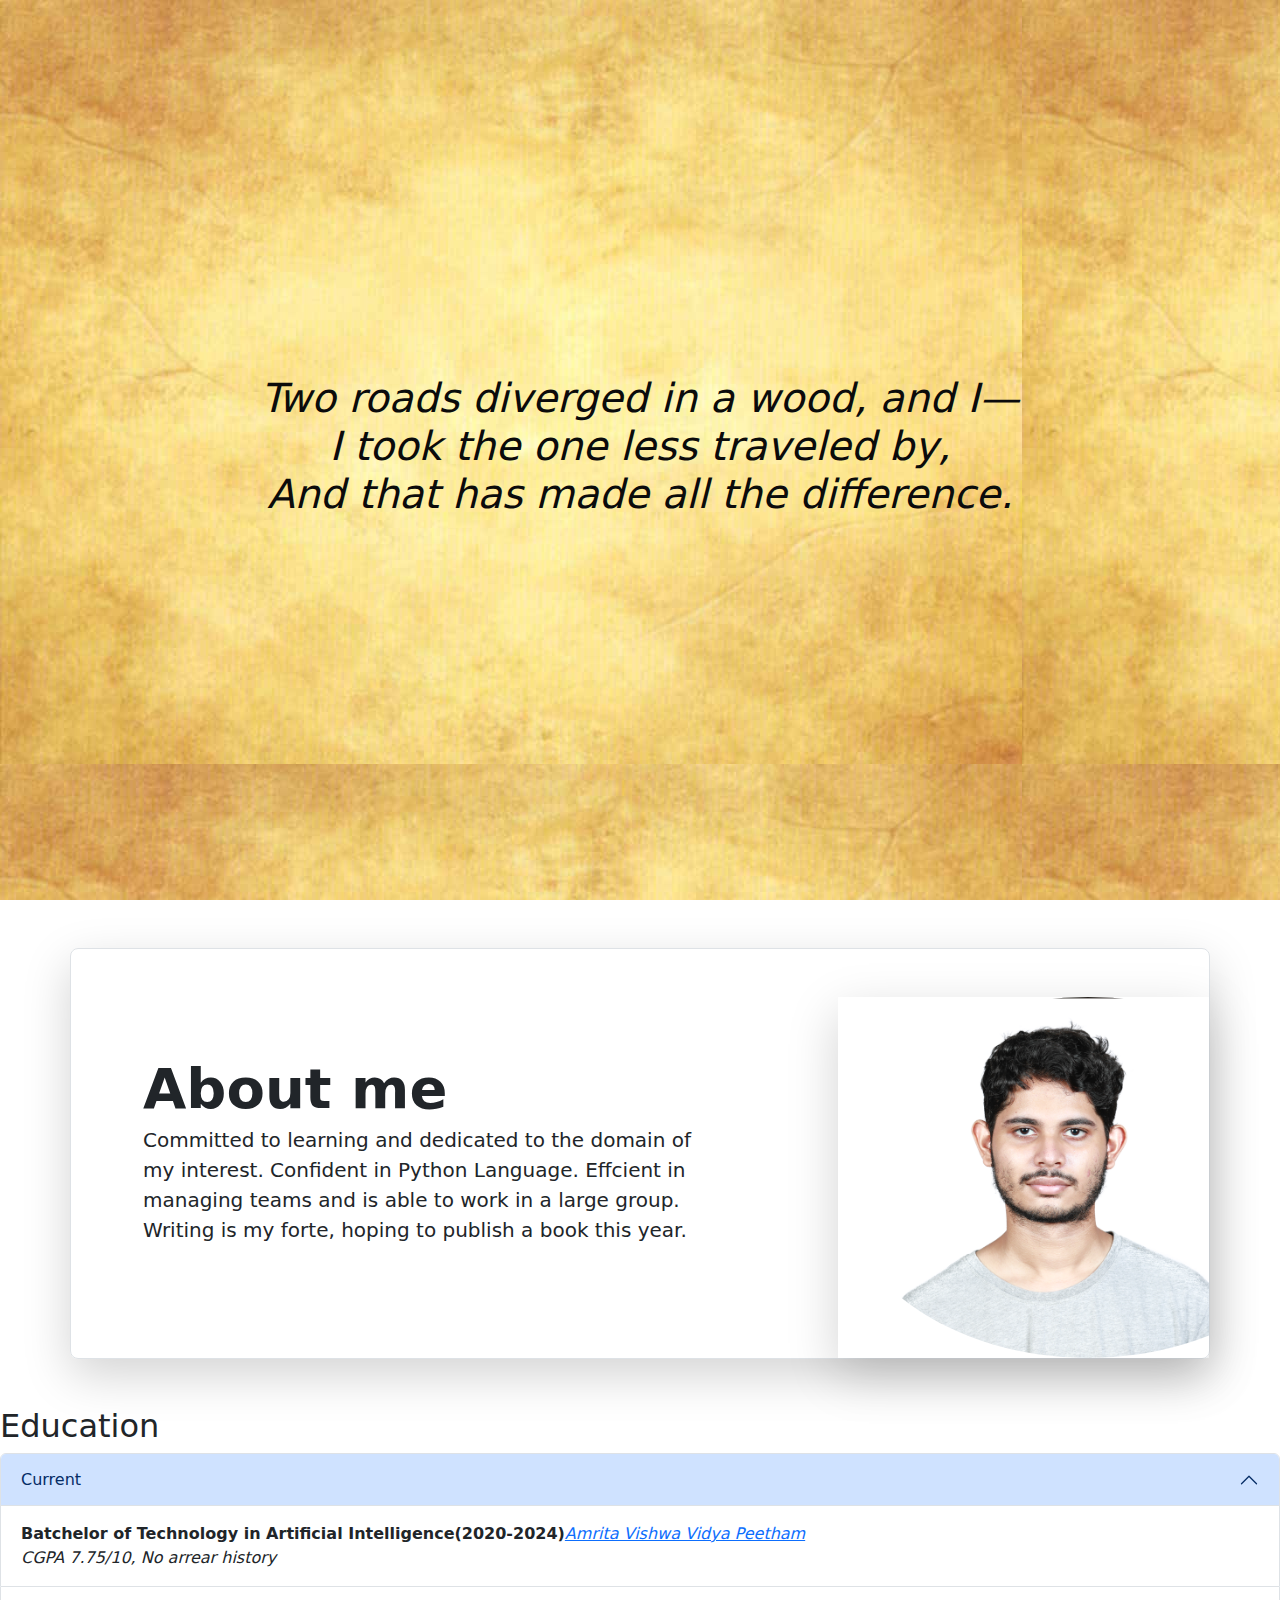
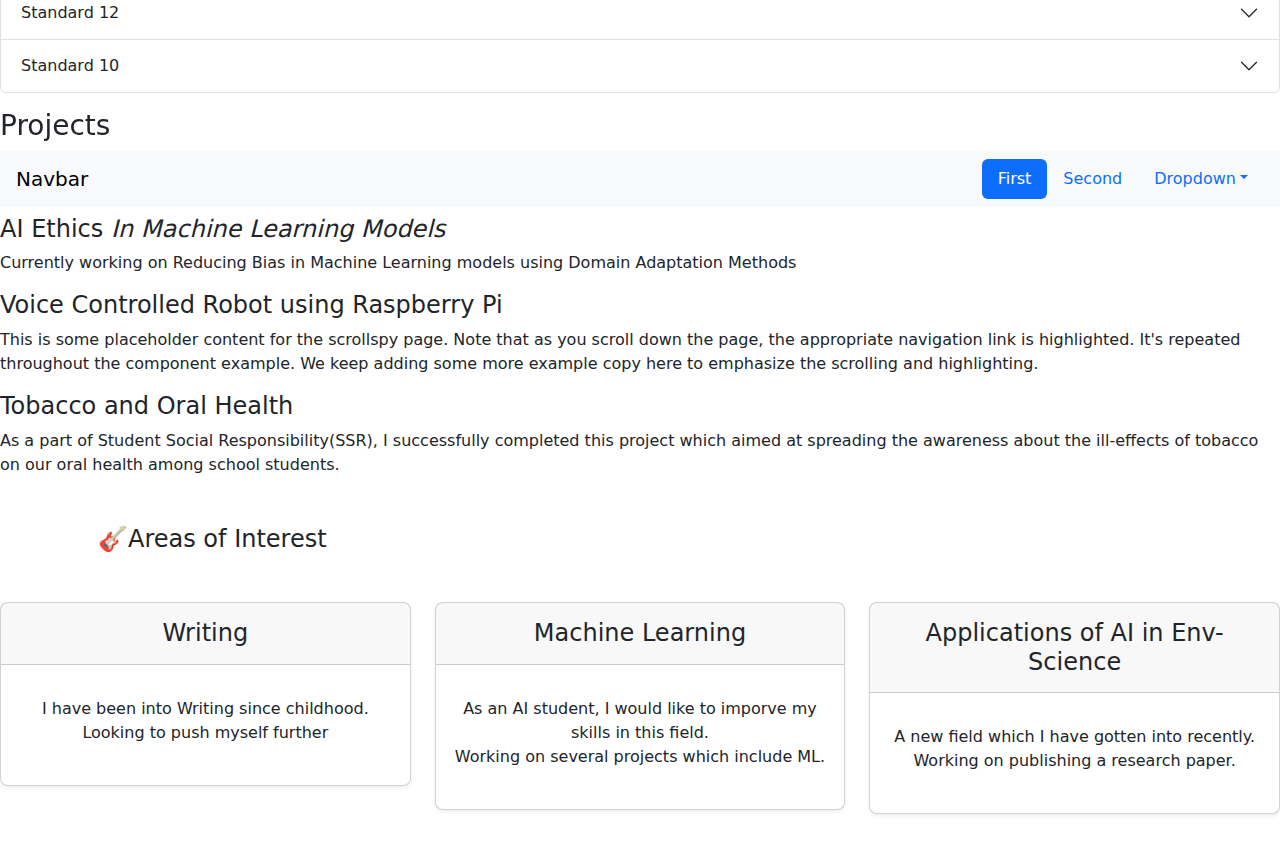
<file: index.html>
<!DOCTYPE html>
<html lang="en">
<head>
    <meta charset="UTF-8">
    <meta http-equiv="X-UA-Compatible" content="IE=edge">
    <meta name="viewport" content="width=device-width, initial-scale=1.0">
    <link href="https://cdn.jsdelivr.net/npm/bootstrap@5.2.3/dist/css/bootstrap.min.css" rel="stylesheet">
    <script src="https://cdn.jsdelivr.net/npm/bootstrap@5.2.3/dist/js/bootstrap.bundle.min.js"></script>
    <title>My Profile</title>
</head>
<body>
    <div
    class="bg-image d-flex justify-content-center align-items-center"

    style="background-image: url('Hey.jpg');
      height: 100vh;"
    >
    <h1 style ="text-align: center; color: #0b0b0b"><em> Two roads diverged in a wood, and I—<br>
      I took the one less traveled by,<br>
      And that has made all the difference.</em></h2>

</div>
<div class="container my-5">
    <div class="row p-4 pb-0 pe-lg-0 pt-lg-5 align-items-center rounded-3 border shadow-lg">
      <div class="col-lg-7 p-3 p-lg-5 pt-lg-3">
        <h1 class="display-4 fw-bold lh-1">About me</h1>
        <p class="lead">Committed to learning and dedicated to the domain of my interest. Confident in Python Language. Effcient in managing teams and is able to work in a large group.<br>Writing is my forte, hoping to publish a book this year.</em></p>
      </div>
      <div class="col-lg-4 offset-lg-1 p-0 overflow-hidden shadow-lg">
        <img src="Screenshot_20230124_112635.png" class="rounded-circle" alt="Cinque Terre", width = 500>
      </div>
    </div>
  </div>


  <div>
    <h2>Education</h2>
    <div class="bd-example-snippet bd-code-snippet"><div class="bd-example">
    <div class="accordion" id="accordionExample">
      <div class="accordion-item">
        <h4 class="accordion-header" id="headingOne">
          <button class="accordion-button" type="button" data-bs-toggle="collapse" data-bs-target="#collapseOne" aria-expanded="true" aria-controls="collapseOne">
            Current
          </button>
        </h4>
        <div id="collapseOne" class="accordion-collapse collapse show" aria-labelledby="headingOne" data-bs-parent="#accordionExample">
          <div class="accordion-body">
            <strong>Batchelor of Technology in Artificial Intelligence(2020-2024)</strong><a href="https://www.amrita.edu/" target="_blank"><em>Amrita Vishwa Vidya Peetham</em></a><br>
            <em>CGPA 7.75/10, No arrear history</em>
          </div>
        </div>
      </div>
      <div class="accordion-item">
        <h4 class="accordion-header" id="headingTwo">
          <button class="accordion-button collapsed" type="button" data-bs-toggle="collapse" data-bs-target="#collapseTwo" aria-expanded="false" aria-controls="collapseTwo">
            Standard 12
          </button>
        </h4>
        <div id="collapseTwo" class="accordion-collapse collapse" aria-labelledby="headingTwo" data-bs-parent="#accordionExample">
          <div class="accordion-body">
            <strong>12th Pass CBSE Board(2019-2020)</strong> <a href="https://www.bhavanselamakkara.ac.in/" target="_blank"><em>Bharatiya Vidya Bhavan</em></a><br>
            <em>94.3%/100</em>
          </div>
        </div>
      </div>
      <div class="accordion-item">
        <h4 class="accordion-header" id="headingThree">
          <button class="accordion-button collapsed" type="button" data-bs-toggle="collapse" data-bs-target="#collapseThree" aria-expanded="false" aria-controls="collapseThree">
           Standard 10
          </button>
        </h4>
        <div id="collapseThree" class="accordion-collapse collapse" aria-labelledby="headingThree" data-bs-parent="#accordionExample">
          <div class="accordion-body">
            <strong>10th Pass CBSE Board(2017-2018)</strong> <a href="https://www.bhavanselamakkara.ac.in/" target="_blank"><em>Bharatiya Vidya Bhavan</em></a><br>
            <em>92.3%/100</em>
          </div>
        </div>
      </div>
    </div>
    </div></div>
  </div>
</article>
<article class="my-3" id="scrollspy">
  <div class="bd-heading sticky-xl-top align-self-start mt-5 mb-3 mt-xl-0 mb-xl-2">
    <h3>Projects</h3>
  </div>

  <div>
    <div class="bd-example">
      <nav id="navbar-example2" class="navbar bg-light px-3">
        <a class="navbar-brand" href="#">Navbar</a>
        <ul class="nav nav-pills">
          <li class="nav-item">
            <a class="nav-link active" href="#scrollspyHeading1">First</a>
          </li>
          <li class="nav-item">
            <a class="nav-link" href="#scrollspyHeading2">Second</a>
          </li>
          <li class="nav-item dropdown">
            <a class="nav-link dropdown-toggle" data-bs-toggle="dropdown" href="#" role="button" aria-expanded="false">Dropdown</a>
            <ul class="dropdown-menu">
              <li><a class="dropdown-item" href="#scrollspyHeading3">Third</a></li>
            </ul>
          </li>
        </ul>
      </nav>
    <div data-bs-spy="scroll" data-bs-target="#navbar-example2" data-bs-offset="0" class="scrollspy-example position-relative mt-2 overflow-auto" tabindex="0">
        <h4 id="scrollspyHeading1">AI Ethics <em>In Machine Learning Models</em></h4>
        <p>Currently working on Reducing Bias in Machine Learning models using Domain Adaptation Methods</p>
        <h4 id="scrollspyHeading2">Voice Controlled Robot using Raspberry Pi</h4>
        <p>This is some placeholder content for the scrollspy page. Note that as you scroll down the page, the appropriate navigation link is highlighted. It's repeated throughout the component example. We keep adding some more example copy here to emphasize the scrolling and highlighting.</p>
        <h4 id="scrollspyHeading3">Tobacco and Oral Health</h4>
        <p>As a part of Student Social Responsibility(SSR), I successfully completed this project
          which aimed at spreading the awareness about the ill-effects of tobacco on our oral
          health among school students.</p>
      </div>
    </div>
  </div>
  <div class="container py-3">
    <div class="pricing-header p-3 pb-md-4 mx-auto">
      <h4>&#127928;Areas of Interest</h4>
      <!-- <p class="fs-5 text-muted"></p> -->
    </div>
  </div>

  <div class="row row-cols-1 row-cols-md-3 mb-3 text-center">
    <div class="col">
      <div class="card mb-4 rounded-3 shadow-sm">
        <div class="card-header py-3">
          <h4 class="my-0 fw-normal">Writing</h4>
        </div>
        <div class="card-body">
          <h1 class="card-title pricing-card-title"><small class="text-muted fw-light"></small></h1>
          <ul class="list-unstyled mt-3 mb-4">
            <li>I have been into Writing since childhood.</li>
            <li>Looking to push myself further</li>
          </ul>
        </div>
      </div>
    </div>
    <div class="col">
      <div class="card mb-4 rounded-3 shadow-sm">
        <div class="card-header py-3">
          <h4 class="my-0 fw-normal">Machine Learning</h4>
        </div>
        <div class="card-body">
          <h1 class="card-title pricing-card-title"><small class="text-muted fw-light"></small></h1>
          <ul class="list-unstyled mt-3 mb-4">
            <li>As an AI student, I would like to imporve my skills in this field.</li>
            <li>Working on several projects which include ML.</li>
          </ul>
        </div>
      </div>
    </div>
    <div class="col">
      <div class="card mb-4 rounded-3 shadow-sm">
        <div class="card-header py-3">
          <h4 class="my-0 fw-normal">Applications of AI in Env-Science</h4>
        </div>
        <div class="card-body">
          <h1 class="card-title pricing-card-title"><small class="text-muted fw-light"></small></h1>
          <ul class="list-unstyled mt-3 mb-4">
            <li>A new field which I have gotten into recently.</li>
            <li>Working on publishing a research paper.</li>
          </ul>
        </div>
      </div>
    </div>
  </div>


</body>
</html>
</file>
